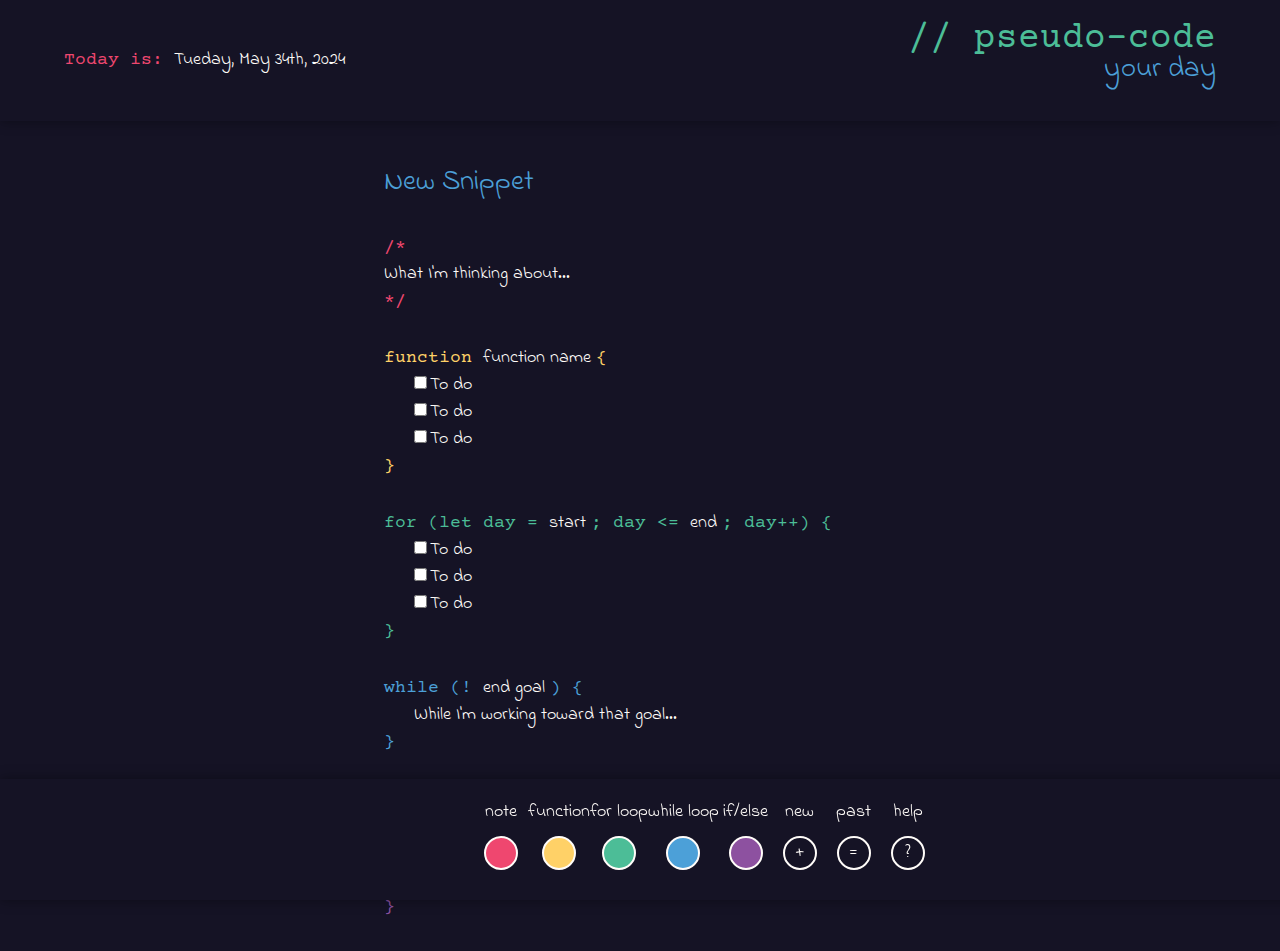
<file: index.html>
<!DOCTYPE html>
<html lang="en">
<head>
  <meta charset="UTF-8">
  <meta name="viewport" content="width=device-width, initial-scale=1.0">
  <title>Pseudo-code Your Day</title>

  <!-- CSS -->
  <link rel="stylesheet" href="./assets/css/reset.css">
  <link rel="stylesheet" href="./assets/css/styles.css">


  <!-- Google Fonts -->
  <link rel="preconnect" href="https://fonts.googleapis.com">
  <link rel="preconnect" href="https://fonts.gstatic.com" crossorigin>
  <link href="https://fonts.googleapis.com/css2?family=Courier+Prime:ital,wght@0,400;0,700;1,400;1,700&family=Indie+Flower&display=swap" rel="stylesheet">
</head>
<body>
  <header>
    <!--  date -->
    <p contenteditable="true" placeholder="Today is: " class="red">Tueday, May 34th, 2024</p>

    <div class="logo-container"> <!-- container for logo thing -->
      <h1>// pseudo-code</h1>
      <h2>your day</h2>
    </div>
  </header>
  <main>
    <h2 contenteditable='true' placeholder="Name: ">New Snippet</h2>

    <div class="note">
      <p placeholder="/*" class="red"></p>
      <br>
      <p contenteditable="true">What I'm thinking about...</p>
      <p class="red" placeholder="*/"></p>
    </div>

    

    <div class="note">
      <p contenteditable="true" placeholder="function " class="yellow">function name</p>
      <p placeholder="{" class="yellow"></p>
      <br>
      <input type="checkbox"><label contenteditable="true">To do</label> <br>
      <input type="checkbox"><label contenteditable="true">To do</label> <br>
      <input type="checkbox"><label contenteditable="true">To do</label> <br>
      <p class="yellow" placeholder="}"></p>
    </div>

    <div class="note">
      <p contenteditable="true" placeholder="for (let day = " class="green">start</p>
      <p contenteditable="true" placeholder="; day <= " class="green">end</p>
      <p placeholder="; day++) {" class="green"></p>
      <br>
      <input type="checkbox"><label contenteditable="true">To do</label> <br>
      <input type="checkbox"><label contenteditable="true">To do</label> <br>
      <input type="checkbox"><label contenteditable="true">To do</label> <br>
      <p class="green" placeholder="}"></p>
    </div>

    <div class="note">
      <p contenteditable="true" placeholder="while (! " class="blue">end goal</p>
      <p placeholder=") {" class="blue"></p>
      <br>
      <p contenteditable="true" class="margin">While I'm working toward that goal...</p>
      <p class="blue" placeholder="}"></p>
    </div>

    <div class="note">
      <p contenteditable="true" placeholder="if ( " class="purple">qualifier</p>
      <p placeholder=") {" class="purple"></p>
      <br>
      <p contenteditable="true" class="margin">Then...</p>
      <p class="purple" placeholder="} else {"></p>
      <br>
      <p contenteditable="true" class="margin">Then...</p>
      <p class="purple" placeholder="}"></p>
    </div>
  </main>

    <section class="bar">
      <div class="buttons"> <!-- container for all add-note buttons-->
        <div class="button-label-container">
          <p class="button-label">note</p>
          <div class="button" id="comment-button"></div>
        </div>

        <div class="button-label-container">
          <p class="button-label">function</p>
          <div class="button" id="function-button"></div>
        </div>

        <div class="button-label-container">
          <p class="button-label">for loop</p>
          <div class="button" id="for-button"></div>
        </div>

        <div class="button-label-container">
          <p class="button-label">while loop</p>
          <div class="button" id="while-button"></div>
        </div>

        <div class="button-label-container">
          <p class="button-label">if/else</p>
          <div class="button" id="if-button"></div>
        </div>
      </div>

      <div class="side-buttons"> <!-- container for new, saved, help buttons -->
        <div class="button-label-container">
          <p class="button-label">new</p>
          <div class="button" id="new-button">+</div>
        </div>

        <div class="button-label-container">
          <p class="button-label">past</p>
          <div class="button" id="past-button">=</div>
        </div>

        <div class="button-label-container">
          <p class="button-label">help</p>
          <div class="button" id="help-button">?</div>
        </div>
      </div>

    </section>
  
</body>
</html>
</file>
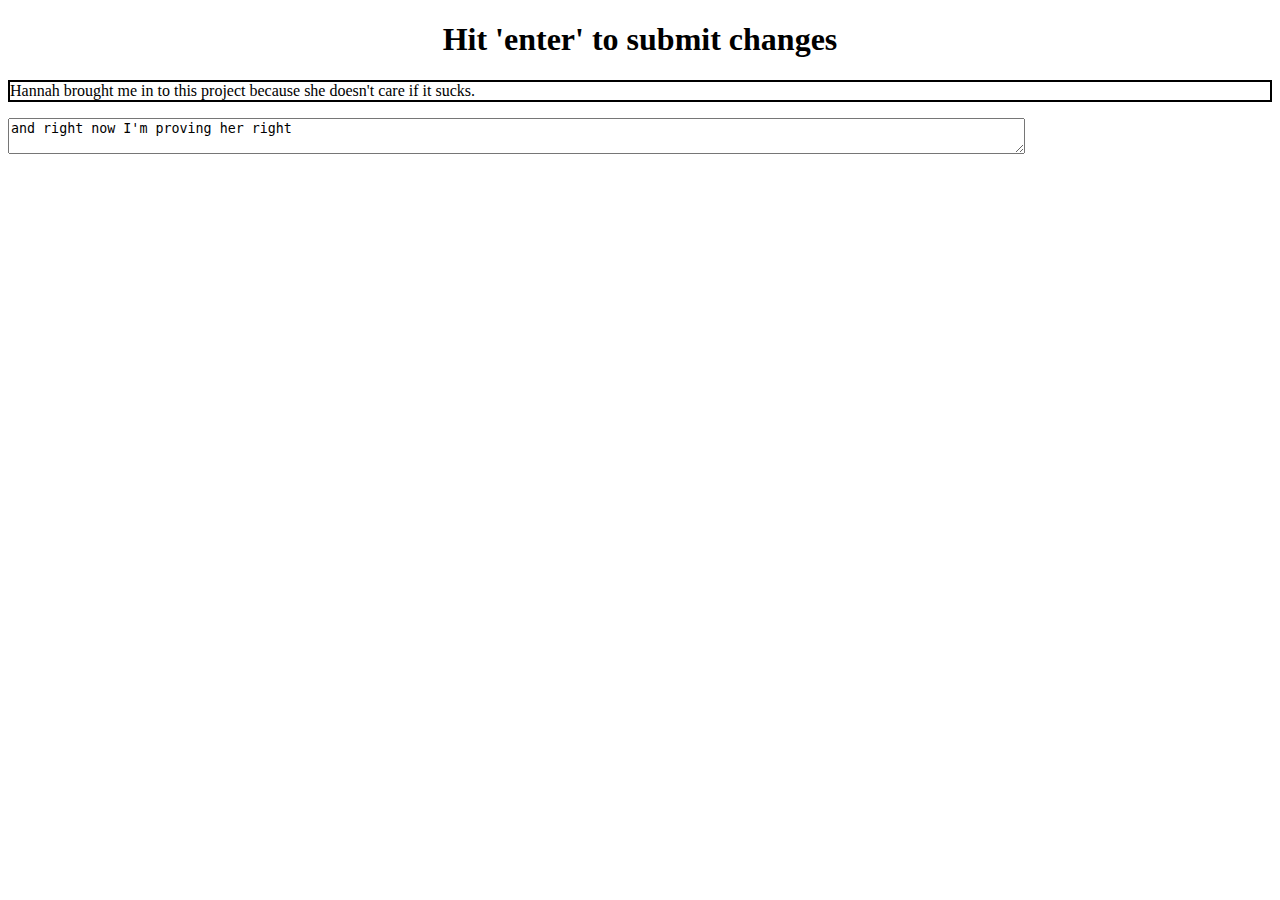
<file: mTest.html>
<!DOCTYPE html>
<html lang="en">
<head>
    <meta charset="UTF-8">
    <meta name="viewport" content="width=device-width, initial-scale=1.0">
    <title>Document</title>
    <link rel="stylesheet" href="./assets/css/mTest.css">
    <script src="https://ajax.googleapis.com/ajax/libs/jquery/3.7.1/jquery.min.js"></script>
</head>
<body>
        <h1 style="text-align: center;">Hit 'enter' to submit changes</h1>
 
        <p class="content" contenteditable="true"> Hannah brought me in to this project because she doesn't care if it sucks.</p>

        <textarea class="syntax-checker">and right now I'm proving her right</textarea>
    
    <script src="./assets/js/logic.js"></script>
</body>
</html>
</file>
<file: assets/css/styles.css>
:root {
  --light: #fffcf9;
  --dark: #151325;
  --red: #ef476f;
  --yellow: #ffd167;
  --green: #4cbd97;
  --purple: #8d51a0;
  --blue: #4ca0d8;
}

/* Text styles -------------- */
h1 {
  font-size: 200%;
  color: var(--green);
  font-family: 'courier prime';
  line-height: .5;

}

h2 {
  font-family: "Indie flower";
  font-size: 160%;
  color: var(--blue);
}

/* Header styles ------------- */
header {
  display: flex;
  justify-content: space-between;
  align-items: center;
  box-shadow: 0 0 12px #00000061;
  padding: 30px 5%;
  margin-bottom: 40px;
}

.logo-container {
  display: flex;
  flex-direction: column;
  align-items: flex-end;
}

/* General styles -------- */
body {
  font-family: 'Indie flower';
  font-size: 18px;
  line-height: 1.5;
  background-color: var(--dark);
  color: var(--light);
  caret-color: var(--red);
  caret: 2px;
}

main {
  margin: 0 30%;
}

/* note styles ---------- */
.note {
  margin: 30px 0;
}

.red, .yellow, .green, .blue, .purple {
  display: inline;
}

input, .margin {
  margin-left: 30px;
}

.red::before {
  content: attr(placeholder);
  color: var(--red);
  font-family: 'courier prime';
}

.yellow::before {
  content: attr(placeholder);
  color: var(--yellow);
  font-family: 'courier prime';
}

.green::before {
  content: attr(placeholder);
  color: var(--green);
  font-family: 'courier prime';
}

.blue::before {
  content: attr(placeholder);
  color: var(--blue);
  font-family: 'courier prime';
}

.purple::before {
  content: attr(placeholder);
  color: var(--purple);
  font-family: 'courier prime';
}

/* bottom bar styles-------- */
.button {
  height: 30px;
  width: 30px;
  border-radius: 100%;
  border: 2px solid var(--light);
}

.bar {
  position: fixed;
  bottom: 0;
  background-color: var(--dark);
  box-shadow: 0 0 12px #00000061;
  width: 100%;
  padding: 20px 5%;
  display: flex;
  justify-content: center;
}

.buttons {
  display: flex;
}

.side-buttons {
  display: flex;
}

.button-label-container {
  display: flex;
  flex-direction: column;
  align-items: center;
}

.button {
  margin: 10px;
  display: flex;
  justify-content: center;
  align-items: center;
}

.button-label {
  /* display: none; */
  /* position: absolute; */
  text-align: center;
}

.button:hover {
  border-color: var(--dark)
}

#comment-button {
  background-color: var(--red);
}
#function-button {
  background-color: var(--yellow);
}
#for-button {
  background-color: var(--green);
}
#while-button {
  background-color: var(--blue);
}
#if-button {
  background-color: var(--purple);
}
</file>
<file: assets/css/mTest.css>
p {
    border: 2px solid black;

}

textarea {

    width: 80%;
}

.statement {
    color:blue
}

.other {
    color: red
}
</file>
